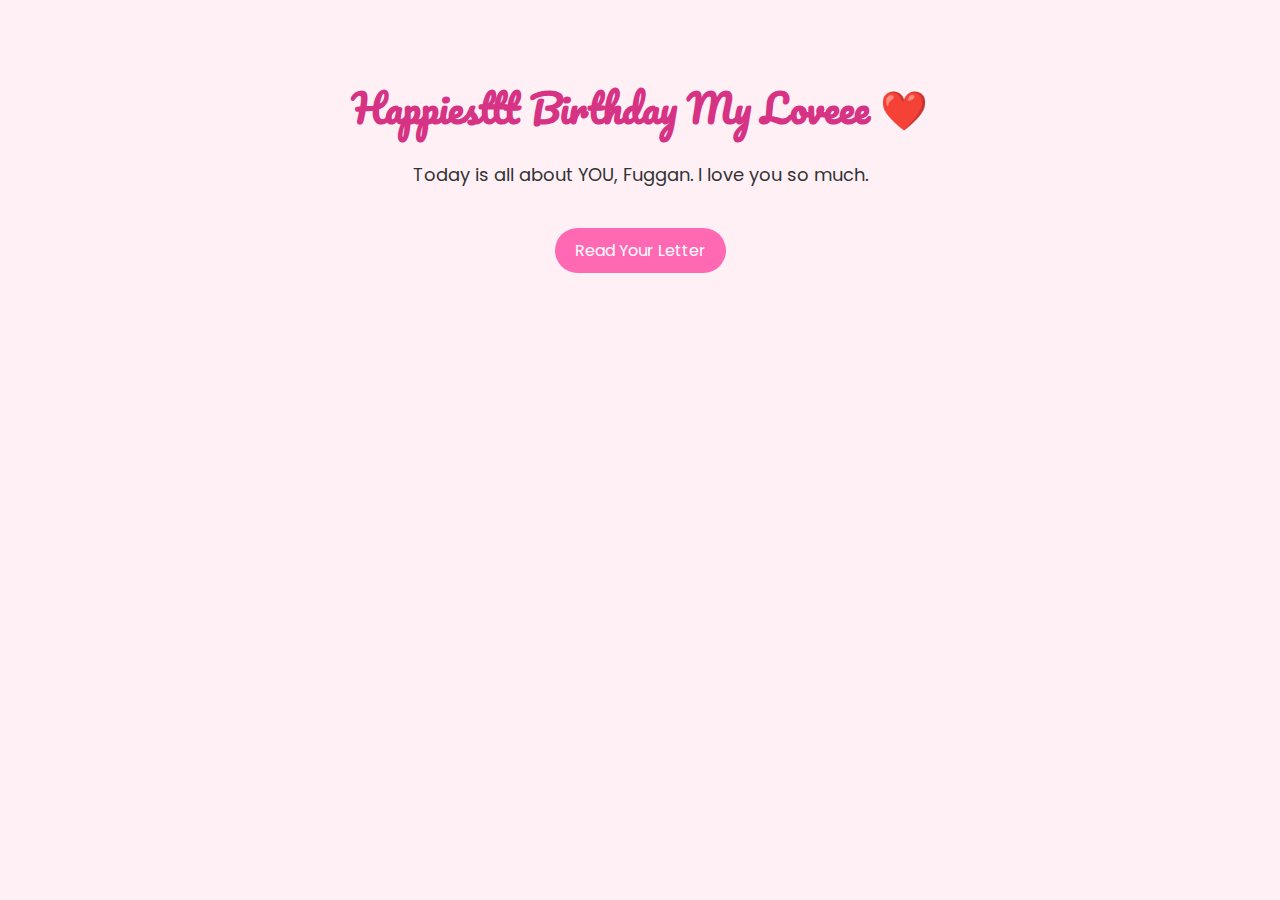
<file: index.html>
<!DOCTYPE html>
<html lang="en">
<head>
  <meta charset="UTF-8" />
  <meta name="viewport" content="width=device-width, initial-scale=1.0" />
  <title>Happy Birthday</title>
  <link rel="stylesheet" href="style.css" />
  <link href="https://fonts.googleapis.com/css2?family=Pacifico&family=Poppins&display=swap" rel="stylesheet">
</head>
<body>
  <h1 class="main-heading">Happiesttt Birthday My Loveee ❤️</h1>
  <p>Today is all about YOU, Fuggan. I love you so much.</p>
  <a class="btn" href="love-letter.html">Read Your Letter</a>
</body>
</html>
</file>
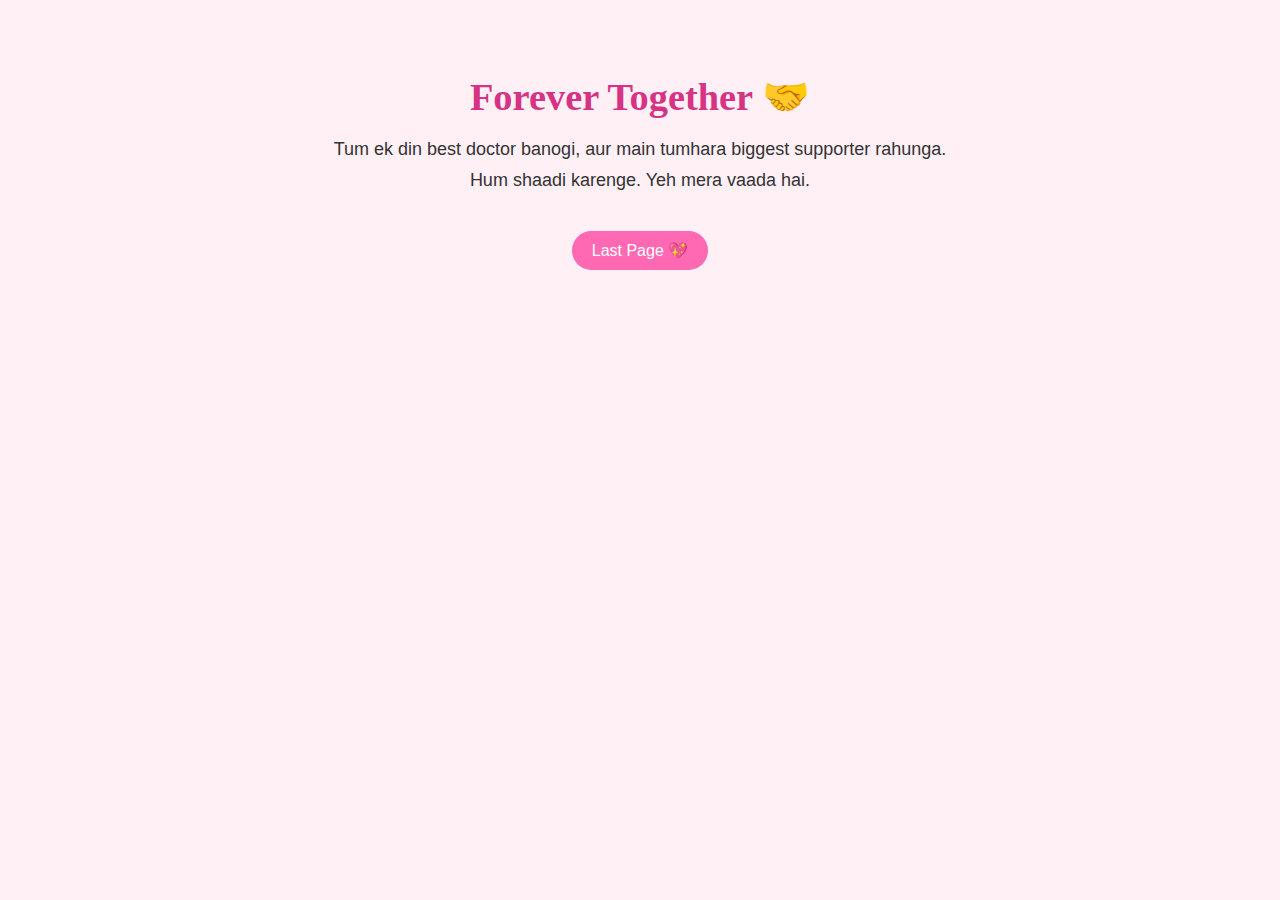
<file: forever.html>
<!DOCTYPE html>
<html lang="en">
<head>
  <meta charset="UTF-8">
  <meta name="viewport" content="width=device-width, initial-scale=1.0">
  <title>Forever</title>
  <link rel="stylesheet" href="style.css" />
</head>
<body>
  <h1>Forever Together 🤝</h1>
  <p>Tum ek din best doctor banogi, aur main tumhara biggest supporter rahunga.</p>
  <p>Hum shaadi karenge. Yeh mera vaada hai.</p>
  <a class="btn" href="i-love-you.html">Last Page 💖</a>
</body>
</html>
</file>
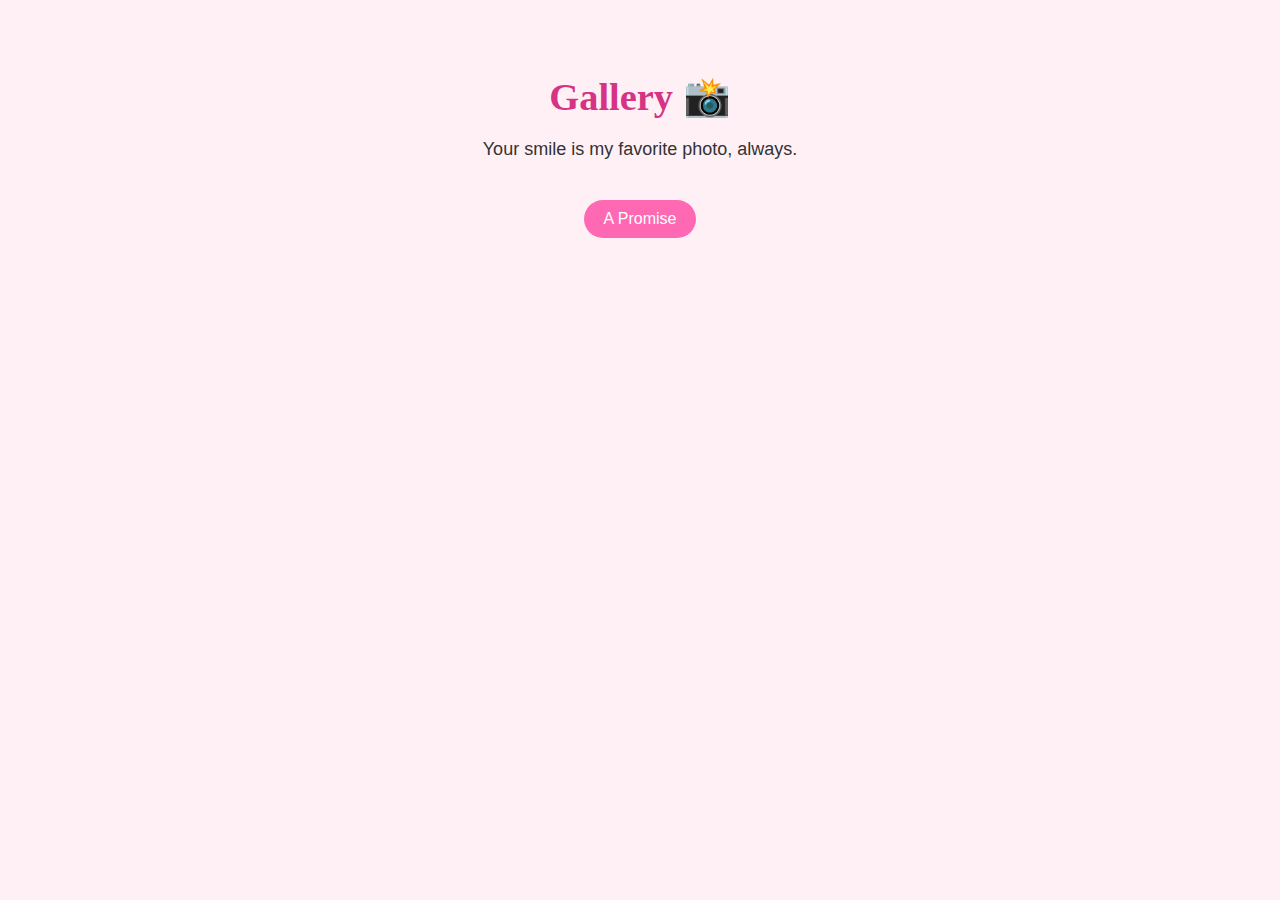
<file: gallery.html>
<!DOCTYPE html>
<html lang="en">
<head>
  <meta charset="UTF-8">
  <meta name="viewport" content="width=device-width, initial-scale=1.0">
  <title>Gallery</title>
  <link rel="stylesheet" href="style.css" />
</head>
<body>
  <h1>Gallery 📸</h1>
  <p>Your smile is my favorite photo, always.</p>
  <a class="btn" href="forever.html">A Promise</a>
</body>
</html>
</file>
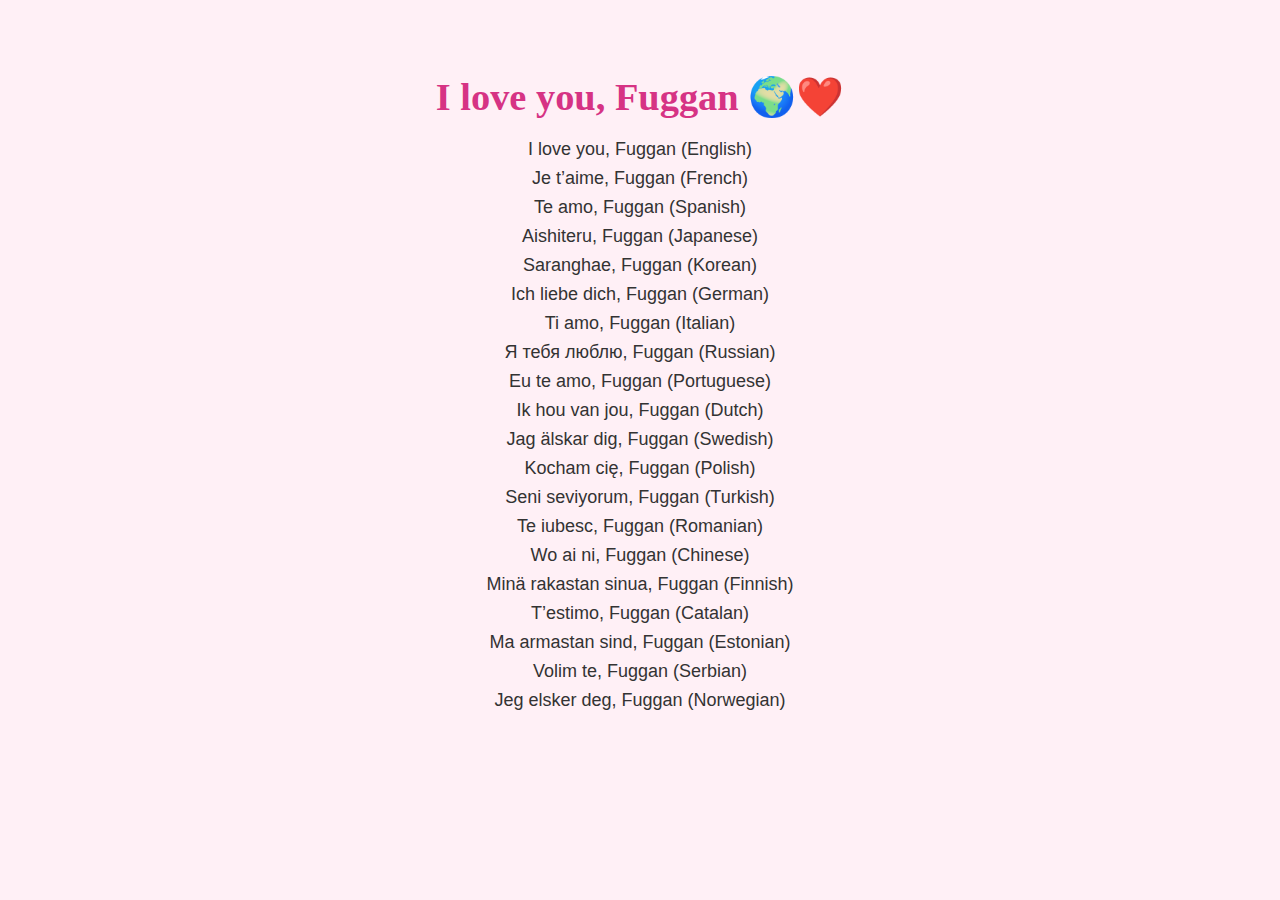
<file: i-love-you.html>
<!DOCTYPE html>
<html lang="en">
<head>
  <meta charset="UTF-8">
  <meta name="viewport" content="width=device-width, initial-scale=1.0">
  <title>I Love You in 20 Languages</title>
  <link rel="stylesheet" href="style.css" />
</head>
<body>
  <h1>I love you, Fuggan 🌍❤️</h1>
  <ul class="lang-list">
    <li>I love you, Fuggan (English)</li>
    <li>Je t’aime, Fuggan (French)</li>
    <li>Te amo, Fuggan (Spanish)</li>
    <li>Aishiteru, Fuggan (Japanese)</li>
    <li>Saranghae, Fuggan (Korean)</li>
    <li>Ich liebe dich, Fuggan (German)</li>
    <li>Ti amo, Fuggan (Italian)</li>
    <li>Я тебя люблю, Fuggan (Russian)</li>
    <li>Eu te amo, Fuggan (Portuguese)</li>
    <li>Ik hou van jou, Fuggan (Dutch)</li>
    <li>Jag älskar dig, Fuggan (Swedish)</li>
    <li>Kocham cię, Fuggan (Polish)</li>
    <li>Seni seviyorum, Fuggan (Turkish)</li>
    <li>Te iubesc, Fuggan (Romanian)</li>
    <li>Wo ai ni, Fuggan (Chinese)</li>
    <li>Minä rakastan sinua, Fuggan (Finnish)</li>
    <li>T’estimo, Fuggan (Catalan)</li>
    <li>Ma armastan sind, Fuggan (Estonian)</li>
    <li>Volim te, Fuggan (Serbian)</li>
    <li>Jeg elsker deg, Fuggan (Norwegian)</li>
  </ul>
</body>
</html>
</file>
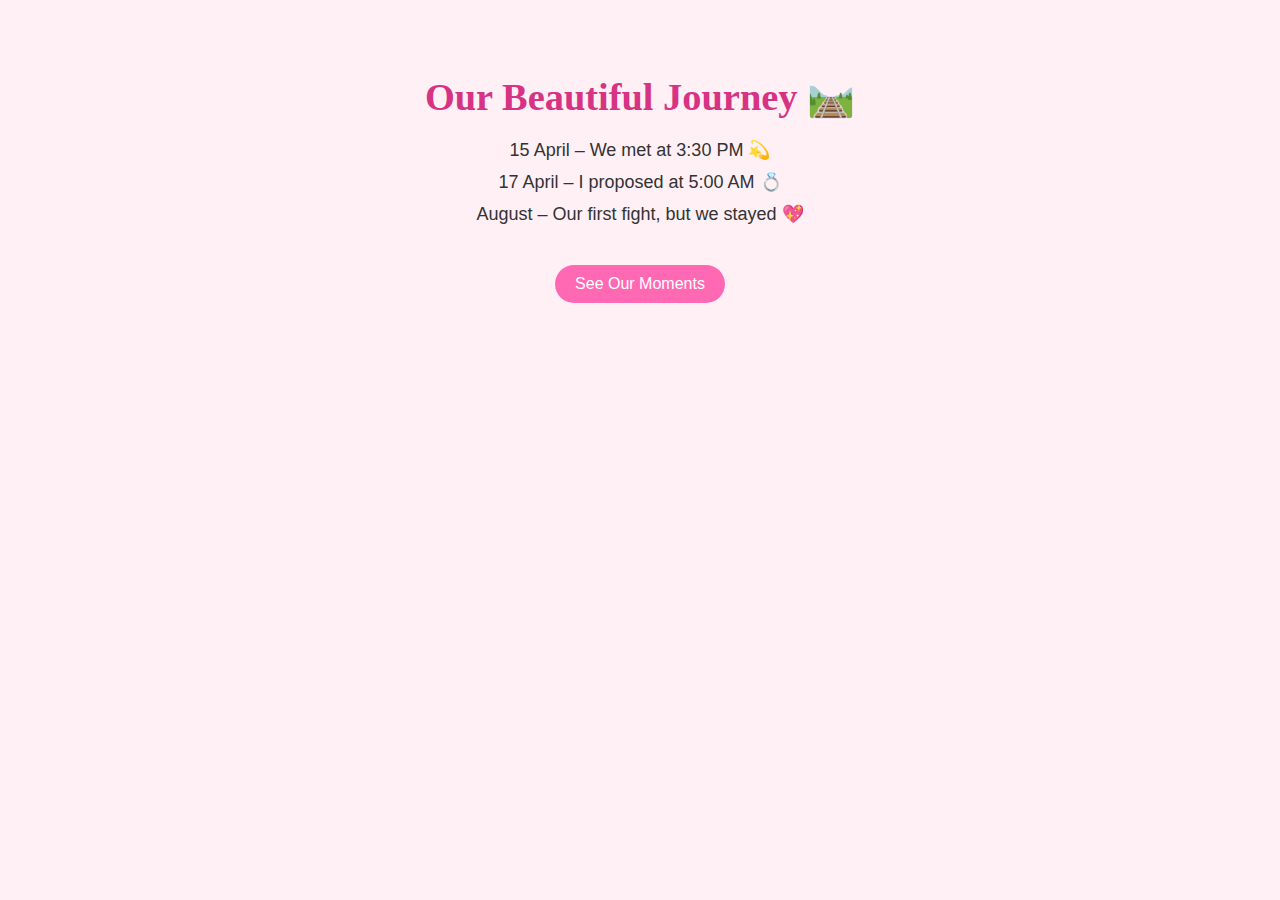
<file: journey.html>
<!DOCTYPE html>
<html lang="en">
<head>
  <meta charset="UTF-8">
  <meta name="viewport" content="width=device-width, initial-scale=1.0">
  <title>Our Journey</title>
  <link rel="stylesheet" href="style.css" />
</head>
<body>
  <h1>Our Beautiful Journey 🛤️</h1>
  <p>15 April – We met at 3:30 PM 💫</p>
  <p>17 April – I proposed at 5:00 AM 💍</p>
  <p>August – Our first fight, but we stayed 💖</p>
  <a class="btn" href="gallery.html">See Our Moments</a>
</body>
</html>
</file>
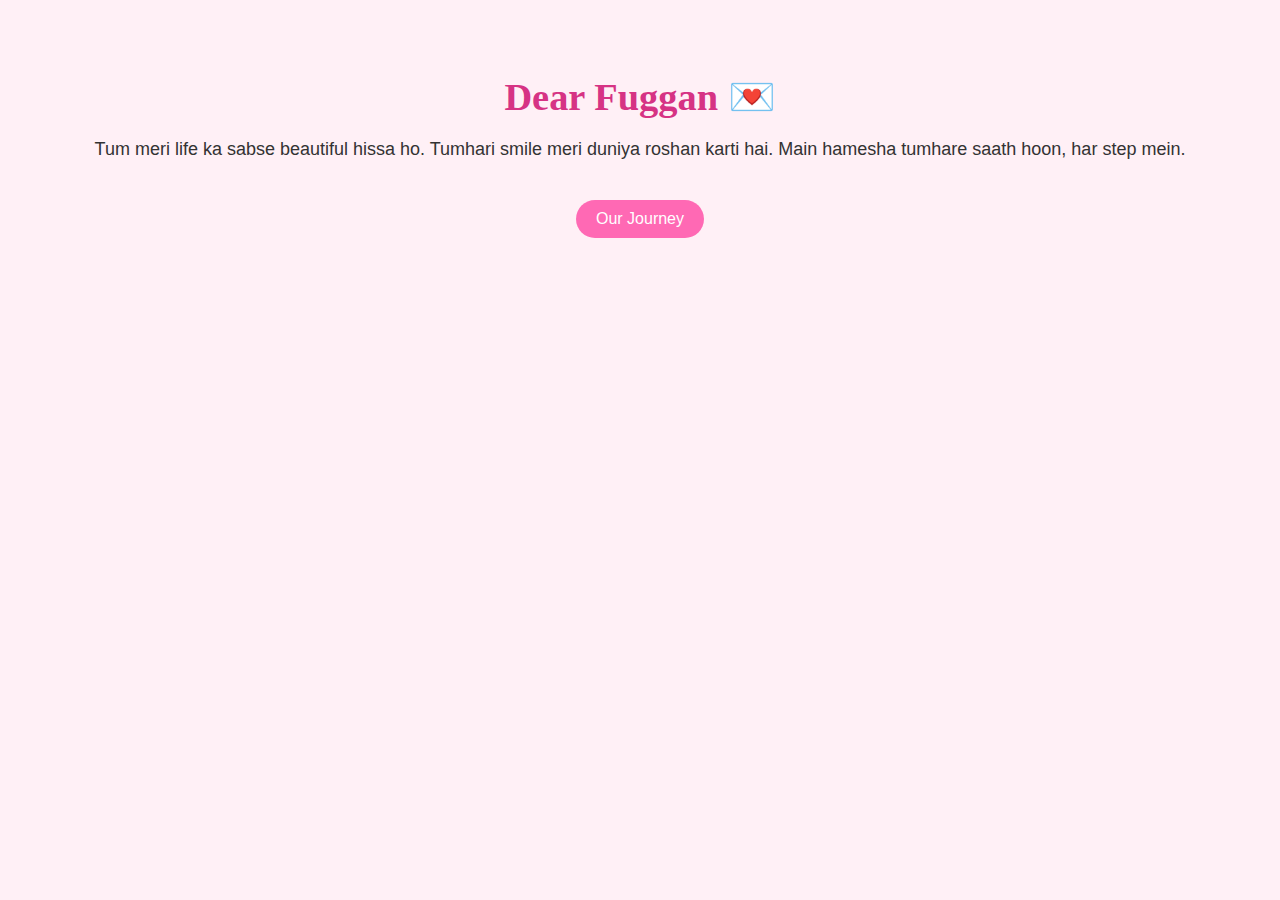
<file: love-letter.html>
<!DOCTYPE html>
<html lang="en">
<head>
  <meta charset="UTF-8">
  <meta name="viewport" content="width=device-width, initial-scale=1.0">
  <title>Love Letter</title>
  <link rel="stylesheet" href="style.css" />
</head>
<body>
  <h1>Dear Fuggan 💌</h1>
  <p>Tum meri life ka sabse beautiful hissa ho. Tumhari smile meri duniya roshan karti hai. Main hamesha tumhare saath hoon, har step mein.</p>
  <a class="btn" href="journey.html">Our Journey</a>
</body>
</html>
</file>
<file: style.css>
body {
  font-family: 'Poppins', sans-serif;
  background: #fff0f6;
  color: #333;
  text-align: center;
  padding: 40px;
  animation: fadeIn 2s ease;
}
h1 {
  font-family: 'Pacifico', cursive;
  font-size: 2.4em;
  margin-bottom: 20px;
  color: #d63384;
  animation: floatUp 1.8s ease;
}
p {
  font-size: 18px;
  margin: 10px 0;
}
ul.lang-list {
  list-style: none;
  padding: 0;
  font-size: 18px;
}
ul.lang-list li {
  margin: 8px 0;
}
.btn {
  display: inline-block;
  padding: 10px 20px;
  margin-top: 30px;
  background: #ff69b4;
  color: white;
  border-radius: 25px;
  text-decoration: none;
  font-size: 16px;
  transition: transform 0.2s ease;
}
.btn:hover {
  transform: scale(1.05);
}
@keyframes fadeIn {
  from { opacity: 0; }
  to { opacity: 1; }
}
@keyframes floatUp {
  from { opacity: 0; transform: translateY(20px); }
  to { opacity: 1; transform: translateY(0); }
}
</file>
